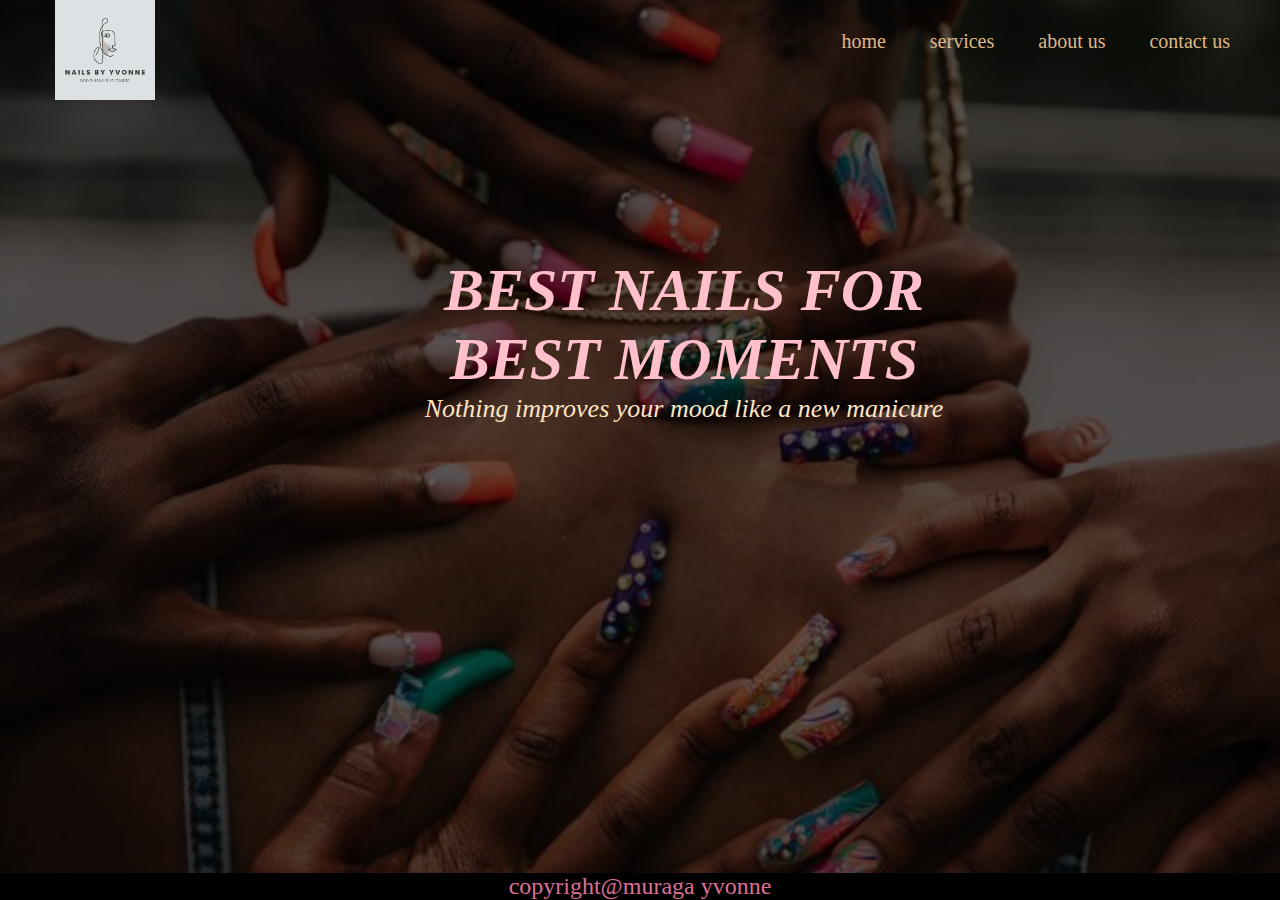
<file: index.html>
<!DOCTYPE html>
<html>
        <head>
            <title>HOME</title>
            <link rel="stylesheet"href="home.css">
        </head>
            <body>
                <header>
                    <div class="wrapper">
                        <div class="logo">
                            <img src="nails/murag.png" alt="">
                        </div> </div>
                        <ul class="nav-area">
                            <li><a href="index.html">home</a></li>
                            <li><a href="services.html">services</a></li>
                            <li><a href="about.html">about us</a></li>
                            <li><a href="cont.html">contact us</a></li>
                        </ul>
                    </div>
                    <div class="welcome-text">
                        <h1>BEST NAILS FOR BEST MOMENTS</h1>

                        <p>Nothing improves your mood like a new manicure</p>
                        </div>
                        <div class="footer">
                            <p>copyright@muraga yvonne</p>
                        </div>
                </header>
            </body>
    </html>
</file>
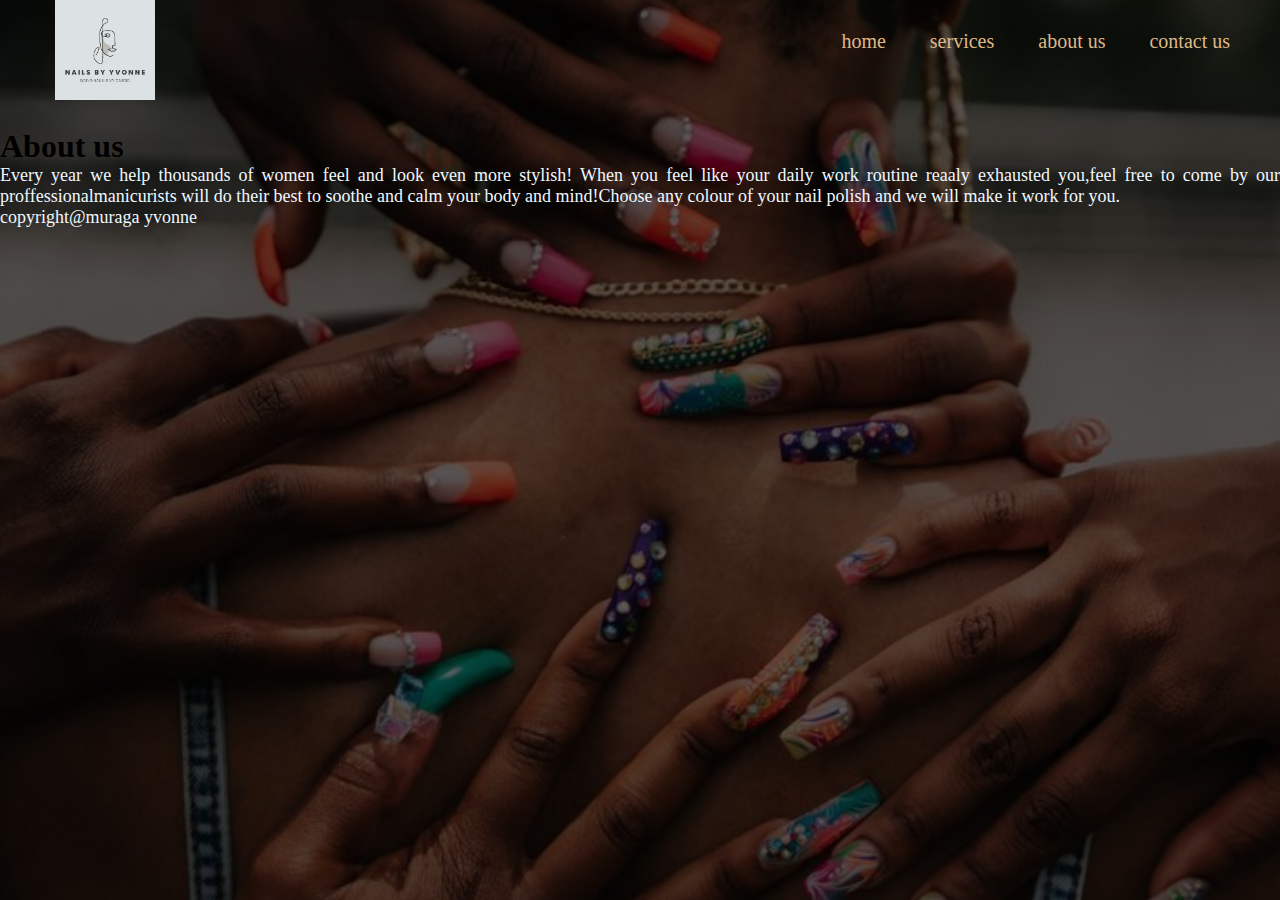
<file: about.html>
<!DOCTYPE html>
<html>
        <head>
            <meta charset="UTF-8">
            <title>ABOUT</title>
            <link rel="stylesheet"href="about.css">
            </head>
            <body>
                <header>
                    <div class="wrapper">
                        <div class="logo">
                            <img src="nails/murag.png" alt="">
                        </div> </div>
                        <ul class="nav-area">
                            <li><a href="index.html">home</a></li>
                            <li><a href="services.html">services</a></li>
                            <li><a href="about.html">about us</a></li>
                            <li><a href="cont.html">contact us</a></li>
                        </ul>
                    </div>
                    <div class="section">
                        <div class="container">
                            <div class="content-section">
                                <div class="title">
                            <h1>About us</h1>
                                </div>
                                <div class="content">
                            <p>Every year we help thousands of women feel and look even more 
                                stylish!
                                When you feel like your daily work routine reaaly exhausted
                                 you,feel free to come by our proffessionalmanicurists will 
                                 do their best to soothe and calm your body and mind!Choose 
                                 any colour of your nail polish and we will make it work for
                                  you. </p>
                                </div>
                            </div>
                        </div>
                    </div>
                   <footer>
                            <p>copyright@muraga yvonne</p>
                        </footer>
                </header>
                </html>
            </body>
</file>
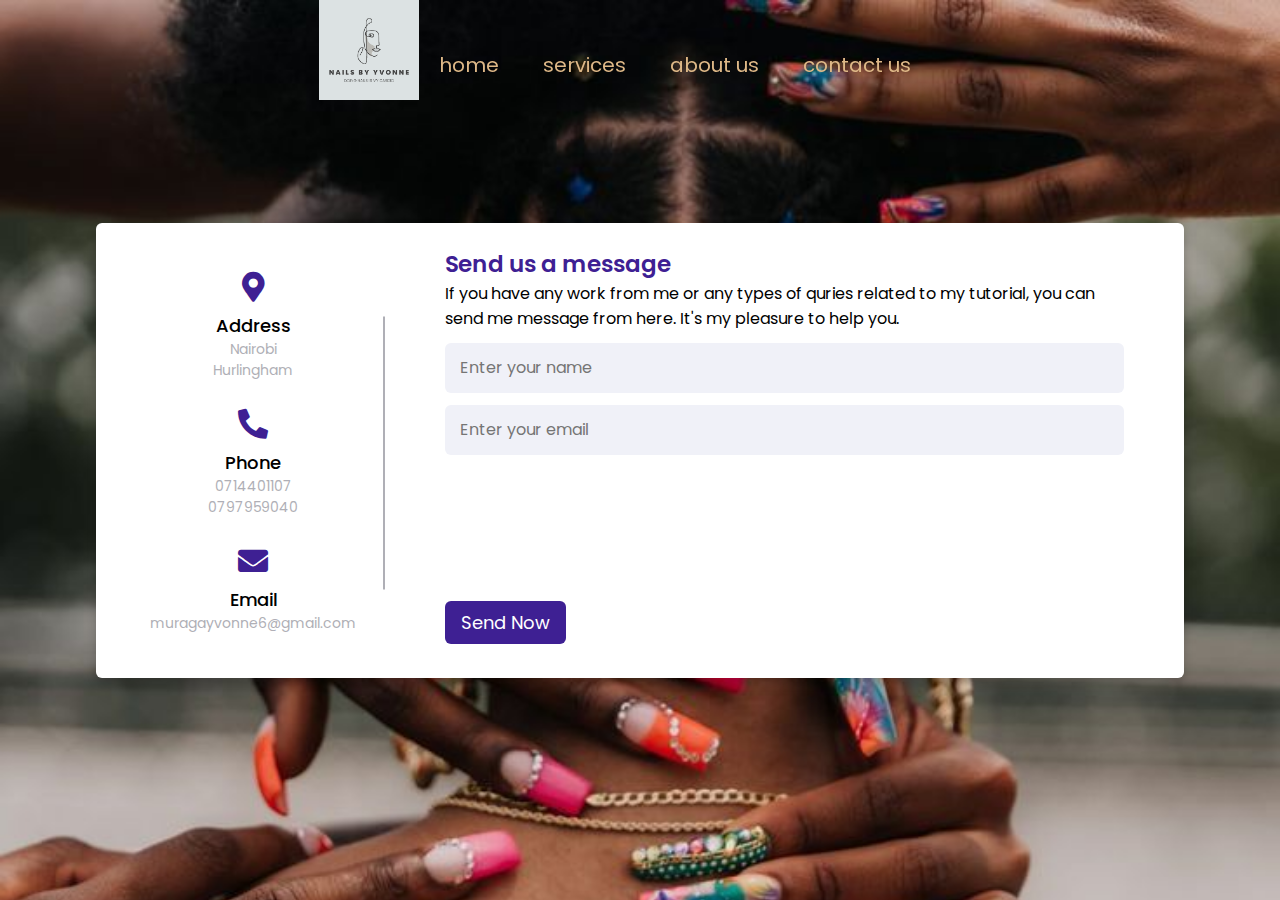
<file: cont.html>
<!DOCTYPE html>
<html lang="en" dir="ltr">
  <head>
    <meta charset="UTF-8">
   <title>contact us</title>
    <link rel="stylesheet" href="cont.css">
    <link rel="stylesheet" href="https://cdnjs.cloudflare.com/ajax/libs/font-awesome/5.15.2/css/all.min.css"/>
     <meta name="viewport" content="width=device-width, initial-scale=1.0">
   </head>
<body>
  <header>
    <div class="wrapper">
      <div class="logo">
          <img src="nails/murag.png" alt="">
      </div> </div>
      <ul class="nav-area">
          <li><a href="index.html">home</a></li>
          <li><a href="services.html">services</a></li>
          <li><a href="about.html">about us</a></li>
          <li><a href="cont .html">contact us</a></li>
      </ul>
  </div>
   </header>
  <div class="container">
    <div class="content">
      <div class="left-side">
        <div class="address details">
          <i class="fas fa-map-marker-alt"></i>
          <div class="topic">Address</div>
          <div class="text-one">Nairobi</div>
          <div class="text-two">Hurlingham</div>
        </div>
        <div class="phone details">
          <i class="fas fa-phone-alt"></i>
          <div class="topic">Phone</div>
          <div class="text-one">0714401107</div>
          <div class="text-two">0797959040</div>
        </div>
        <div class="email details">
          <i class="fas fa-envelope"></i>
          <div class="topic">Email</div>
          <div class="text-one">muragayvonne6@gmail.com</div>
        </div>
      </div>
      <div class="right-side">
        <div class="topic-text">Send us a message</div>
        <p>If you have any work from me or any types of quries related to my tutorial, you can send me message from here. It's my pleasure to help you.</p>
      <form action="#">
        <div class="input-box">
          <input type="text" placeholder="Enter your name">
        </div>
        <div class="input-box">
          <input type="text" placeholder="Enter your email">
        </div>
        <div class="input-box message-box">
          
        </div>
        <div class="button">
          <input type="button" value="Send Now" >
        </div>
      </form>
    </div>
    </div>
  </div>
</body>
</html>
</file>
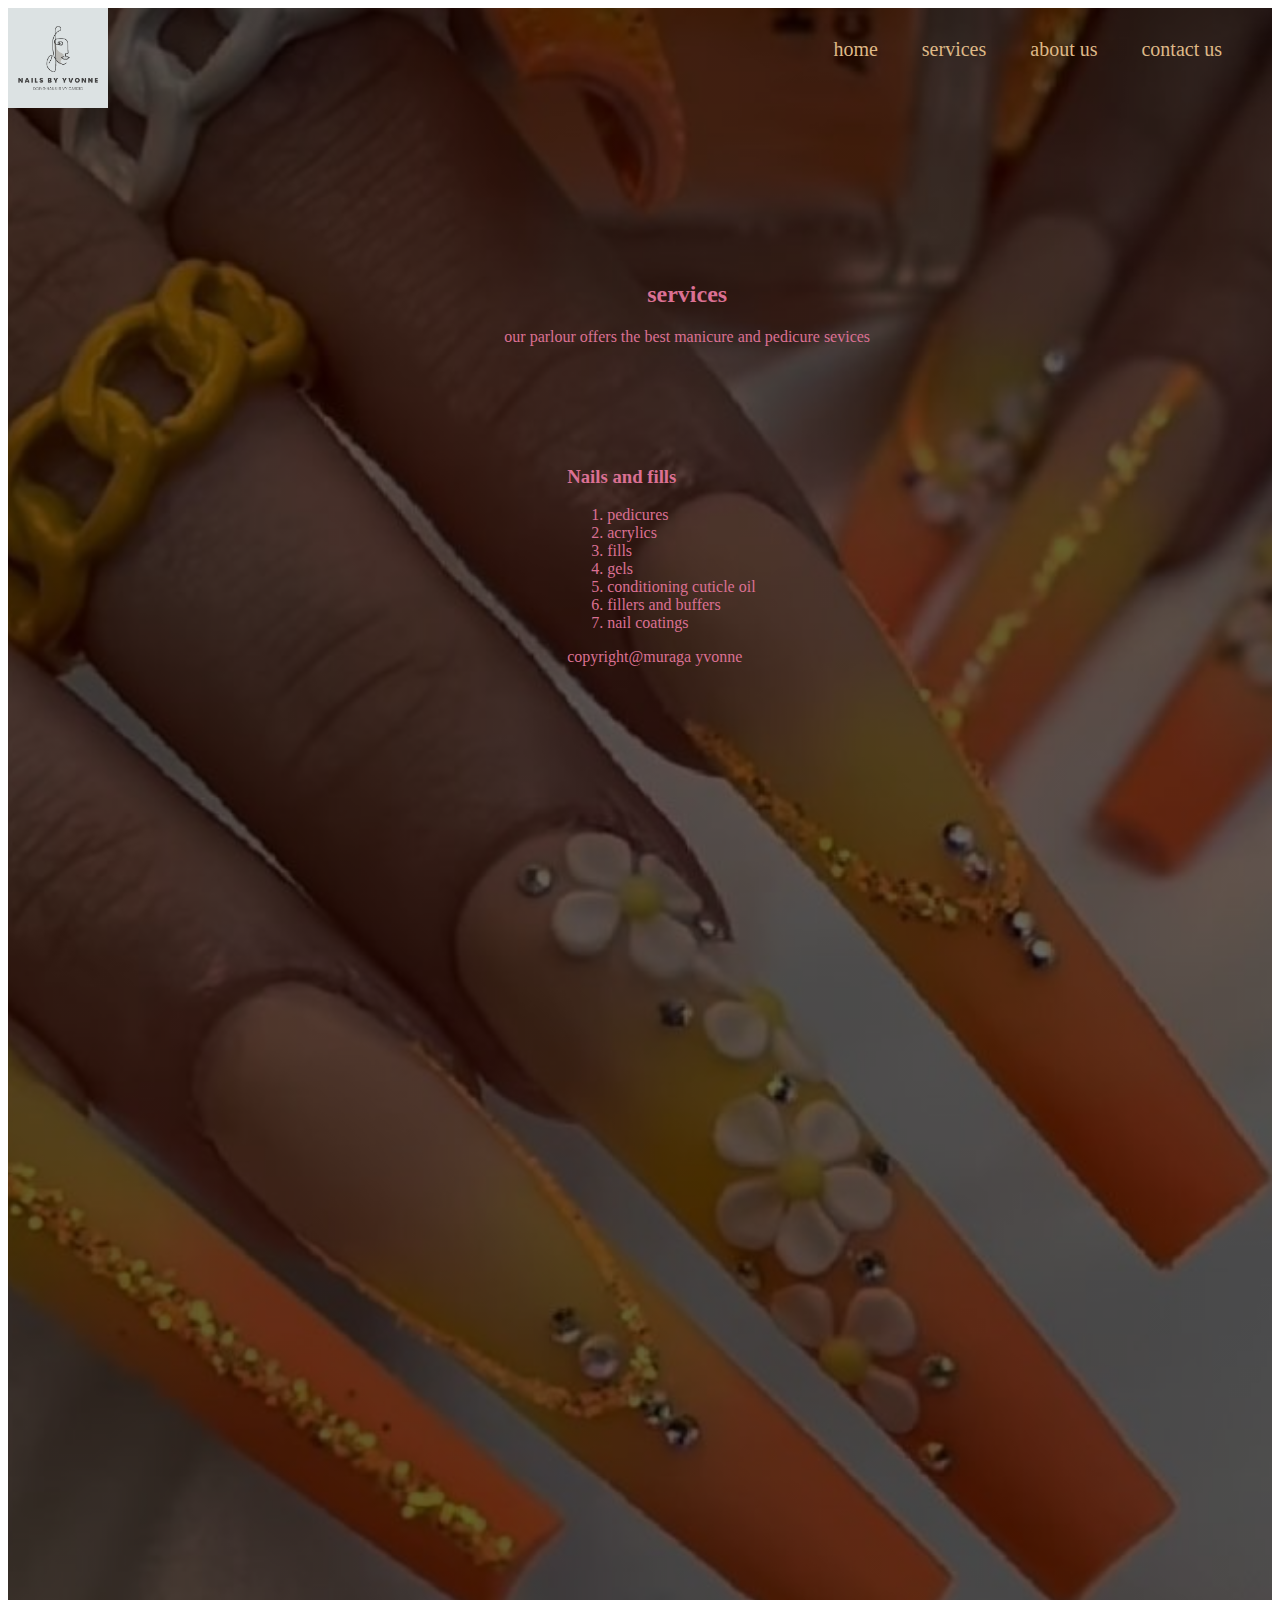
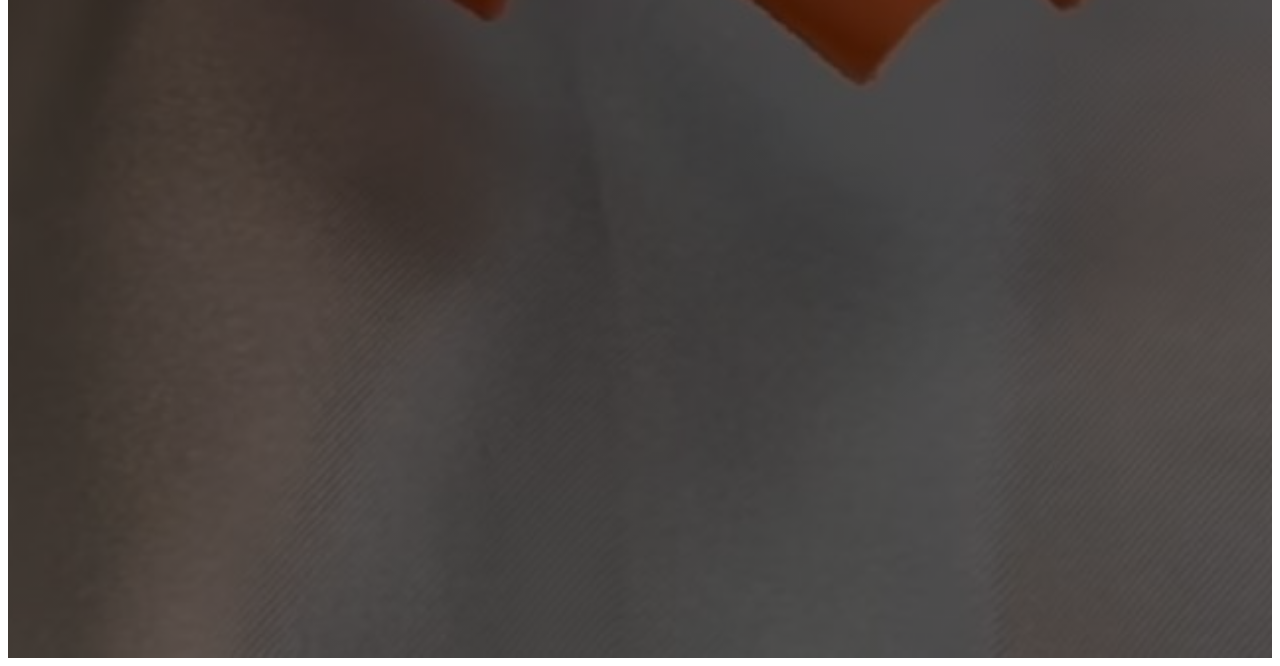
<file: services.html>
<!DOCTYPE html>
<html>
        <head>
            <meta charset="UTF-8">
            <title>SERVICES</title>
            <link rel="stylesheet"href="services.css">
            </head>
            <body>
                <header>
                    <div class="wrapper">
                        <div class="logo">
                            <img src="nails/murag.png" alt="">
                        </div> </div>
                        <ul class="nav-area">
                            <li><a href="index.html">home</a></li>
                            <li><a href="services.html">services</a></li>
                            <li><a href="about.html">about us</a></li>
                            <li><a href="cont.html">contact us</a></li>
                        </ul>
                    </div>
                    <div class="container">
                        <div class="details">
                            <h2>services</h2>
                            <p>our parlour offers the best manicure and pedicure sevices</p>
                        </div>
                        <div class="main-box">
                            <div class="box">
                            </div>
                        </div>
                        <div class="text">
                            <div class="details">
                                <h3>Nails and fills</h3>
                                <ol>
                            <li>pedicures</li>
                            <li>acrylics</li>
                            <li>fills</li> 
                            <li>gels</li>
                            <li>conditioning cuticle oil</li>
                            <li>fillers and buffers</li>
                            <li>nail coatings</li>
                                </ol>
                            </div>
                            <div class="main-box">
                                <div class="box">
                                </div>
                            </div>
                        <footer>
                            <p>copyright@muraga yvonne</p>
                        </footer>
                </header>
                </html>
            </body>
</file>
<file: home.css>
*{
    margin: 0;
    padding:0;
    font-family: Century;
}
.wrapper{
    width: 1170px;
    margin: auto;
}
header{
    background:linear-gradient(rgba(0,0,0,0.6),rgba(0,0,0,0.6)) ,url("nails/fruity\ wallpaper.jpeg");
    height: 100vh;
    -webkit-background-size:cover ;
    background-size: cover;
    background-position:center;
    position: relative;
    color: palevioletred;
}
.nav-area{
    float: right;
    list-style: none;
    margin-top: 30px;
    min-height: 4OOpx;
    margin-right: 30px;
    color: antiquewhite;
}
.nav-area li{
    display: inline-block;
}
.nav-area li a{
    color:burlywood;
    text-decoration:none;
    padding: 5px 20px;
    font-family:poppins;
    font-size: 20px;
}
.nav-area li a:hover{
    background-color: burlywood;
    color: #08bb4d;
}
.logo img{
    width: 100px;
    float: left;
    height: auto;
}
.welcome-text{
    position: absolute;
    width: 600px;
    height: 300px;
    margin: 20% 30%;
    text-align: center;
}
.welcome-text h1{
    text-align: center;
    color:pink;
    font-style: italic;
    text-decoration-color:purple;
    font-size: 60px;
}
.welcome-text a{
    border: 3px salmon;
    padding: 10px 25px;
    text-decoration: none;
    text-transform: uppercase;
    font-size: 12px;
    margin-top: 20px;
    display: inline-block;
    color: bisque;
}
.welcome-texta:hover{
    background:aquamarine;
    color: blueviolet;

}
.welcome-text p{
    padding-bottom: 3opx;
    font-size: 26px;
    font-style: italic;
    font-family: Georgia, 'Times New Roman', Times, serifs;
    color:bisque;
}
.footer{
    background-color: black;
    text-align: center;
    font-size: 24px;
    left: 0;
    bottom: 0;
    width: 100%;
    position: fixed;
}
</file>
<file: about.css>
*{
    margin: 0;
    padding:0;
    box-sizing:border-box;
}
.wrapper{
    width: 1170px;
    margin: auto;
}
header{
    background:linear-gradient(rgba(0,0,0,0.6),rgba(0,0,0,0.6)) ,url("nails/fruity\ wallpaper.jpeg");
    height: 100vh;
    -webkit-background-size:cover ;
    background-size: cover;
    background-position:center;
    position: relative;
}
.nav-area{
    float: right;
    list-style: none;
    margin-top: 30px;
    min-height: 4OOpx;
    margin-right: 30px;
    text-align: center;
    color: black;
}
.nav-area li{
    display: inline-block;
}
.nav-area li a{
    color:burlywood;
    text-decoration:none;
    padding: 5px 20px;
    font-family:poppins;
    font-size: 20px;
}
.nav-area li a:hover{
    background-color: burlywood;
    color: #08bb4d;
}
.logo img{
    width: 100px;
    float: left;
    height: auto;
}
section{
    width: 100%;
    min-height: 100vh;
    background: url("nails/fruity\ wallpaper.jpeg");

}container{
    width: 80%;
    display: block;
    margin: auto;
    padding-top: 100px;
}
content-section{
    float: left;
    width: 55%;
}
.image-section{
    float: right;
    width: 20%;
    display: inline;
    direction: rtl;
}
.image-section img{
    width: 100%;
    height: auto;
    display: inline-block;
}
.content-section.title{
    text-transform: uppercase;
    font-size: 28px;
}
p{
    text-align: justify;
    display: block;
    font-size: 18px;
    color: aliceblue;
    transition: none;
}
h1{
    padding-top: 10%;
    text-shadow: #08bb4d;
}
img{
    box-sizing: border-box;
    size: 10px;
}
.about{
    background-size: 70%;
    background-color: aqua;
    padding: 100px;
}
.inner section{
    width: 80%;
    display: block;
    margin: auto;
    padding-top: 100px;
}
.text{
    font-size: 24px;
    color: peru;
    line-height: 30px;
    text-align: center;
    margin-bottom: 70px;
}
.footer{
    text-align: center;
    color: black;
    font-size: 24px;
    font-family: Verdana, Geneva, Tahoma, sans-serif;
    padding: auto;
}
</file>
<file: cont.css>
/* Google Font CDN Link */
@import url('https://fonts.googleapis.com/css2?family=Poppins:wght@200;300;400;500;600;700&display=swap');
*{
  margin: 0;
  padding: 0;
  box-sizing: border-box;
  font-family: "Poppins" , sans-serif;
}
body{
  min-height: 100vh;
  width: 100%;
  background: url(nails/fruity\ wallpaper.jpeg) no-repeat;
  display: flex;
  align-items: center;
  justify-content: center;
  background-size: cover;

}
header{
  background-position:center;
  position: relative;
  color: palevioletred;
  /* background-color: white; */
  position: fixed;
  top: 0;
  /* left: 0; */
  /* right: 0; */
  height: 100px;
  display: flex;
  align-items: center;
  /* box-shadow: 0 0 25px 0 black; */
}
.nav-area{
  float: right;
  list-style: none;
  margin-top: 30px;
  min-height: 4OOpx;
  margin-right: 30px;
  color: antiquewhite;
}
.nav-area li{
  display: inline-block;
}
.nav-area li a{
  color:burlywood;
  text-decoration:none;
  padding: 5px 20px;
  font-family:poppins;
  font-size: 20px;
}
.nav-area li a:hover{
  background-color: burlywood;
  color: #08bb4d;
}
.logo img{
  width: 100px;
  float: left;
  height: auto;
}
.container{
  width: 85%;
  background: #fff;
  border-radius: 6px;
  padding: 20px 60px 30px 40px;
  box-shadow: 0 5px 10px rgba(0, 0, 0, 0.2);
}
.container .content{
  display: flex;
  align-items: center;
  justify-content: space-between;
}
.container .content .left-side{
  width: 25%;
  height: 100%;
  display: flex;
  flex-direction: column;
  align-items: center;
  justify-content: center;
  margin-top: 15px;
  position: relative;
}
.content .left-side::before{
  content: '';
  position: absolute;
  height: 70%;
  width: 2px;
  right: -15px;
  top: 50%;
  transform: translateY(-50%);
  background: #afafb6;
}
.content .left-side .details{
  margin: 14px;
  text-align: center;
}
.content .left-side .details i{
  font-size: 30px;
  color: #3e2093;
  margin-bottom: 10px;
}
.content .left-side .details .topic{
  font-size: 18px;
  font-weight: 500;
}
.content .left-side .details .text-one,
.content .left-side .details .text-two{
  font-size: 14px;
  color: #afafb6;
}
.container .content .right-side{
  width: 75%;
  margin-left: 75px;
}
.content .right-side .topic-text{
  font-size: 23px;
  font-weight: 600;
  color: #3e2093;
}
.right-side .input-box{
  height: 50px;
  width: 100%;
  margin: 12px 0;
}
.right-side .input-box input,
.right-side .input-box textarea{
  height: 100%;
  width: 100%;
  border: none;
  outline: none;
  font-size: 16px;
  background: #F0F1F8;
  border-radius: 6px;
  padding: 0 15px;
  resize: none;
}
.right-side .message-box{
  min-height: 110px;
}
.right-side .input-box textarea{
  padding-top: 6px;
}
.right-side .button{
  display: inline-block;
  margin-top: 12px;
}
.right-side .button input[type="button"]{
  color: #fff;
  font-size: 18px;
  outline: none;
  border: none;
  padding: 8px 16px;
  border-radius: 6px;
  background: #3e2093;
  cursor: pointer;
  transition: all 0.3s ease;
}
.button input[type="button"]:hover{
  background: #5029bc;
}

@media (max-width: 950px) {
  .container{
    width: 90%;
    padding: 30px 40px 40px 35px ;
  }
  .container .content .right-side{
   width: 75%;
   margin-left: 55px;
}
}
@media (max-width: 820px) {
  .container{
    margin: 40px 0;
    height: 100%;
  }
  .container .content{
    flex-direction: column-reverse;
  }
 .container .content .left-side{
   width: 100%;
   flex-direction: row;
   margin-top: 40px;
   justify-content: center;
   flex-wrap: wrap;
 }
 .container .content .left-side::before{
   display: none;
 }
 .container .content .right-side{
   width: 100%;
   margin-left: 0;
 }
}
</file>
<file: services.css>
{
    margin: 0;
    padding:0;
    font-family: Century;
}
.wrapper{
    width: 2000px;
    margin: auto;
}
header{
    background:linear-gradient(rgba(0,0,0,0.6),rgba(0,0,0,0.6)) ,url(nails/MILKY\ BTCH\ ACRYL\ \ Matte\ Glossy\ \ Handpainted\ Press\ on\ Nails\ -\ Etsy.jpeg);
    height: 250vh;
    -webkit-background-size:cover ;
    background-size: cover;
    background-position:center;
    position: relative;
    color: palevioletred;
}
.nav-area{
    float: right;
    list-style: none;
    margin-top: 30px;
    min-height: 4OOpx;
    margin-right: 30px;
    color: antiquewhite;
}
.nav-area li{
    display: inline-block;
}
.nav-area li a{
    color:burlywood;
    text-decoration:none;
    padding: 5px 20px;
    font-family:poppins;
    font-size: 20px;
}
.nav-area li a:hover{
    background-color: burlywood;
    color: #08bb4d;
}
.logo img{
    width: 100px;
    float: left;
    height: auto;
}
.container{
    position:absolute;
    width: 600px;
    height: 300px;
    margin: 20% 30%;
    text-align: center;
}
.text{
    position: relative;
    text-align: left;
    width: 500px;
    height: 250px;
    margin: 20% 30%;
}
.img{
    size: 20px;
    align-items: center;
}
.image-section{
    width: 20%;}
</file>
